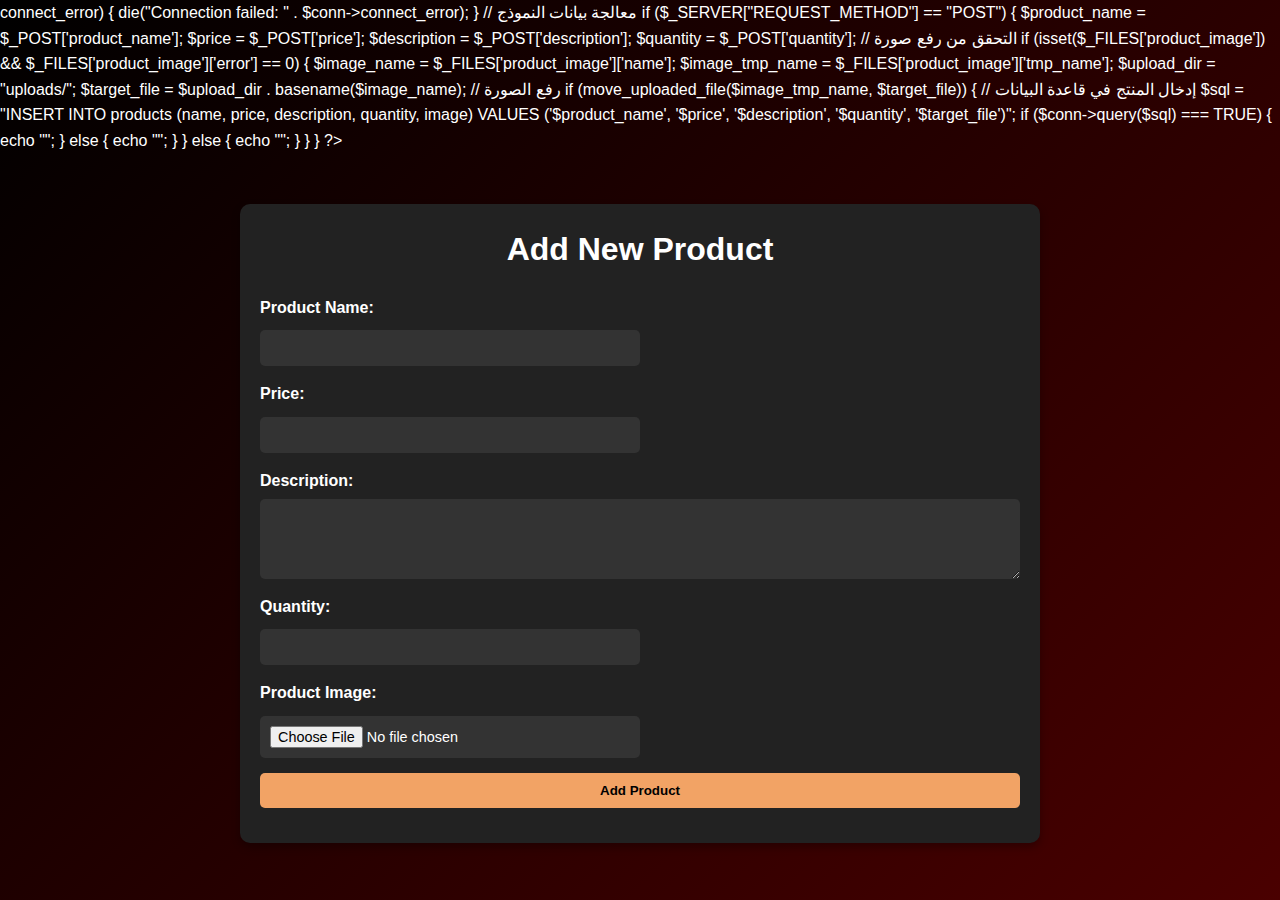
<file: B2/B2/add_product.HTML>
<?php
// اتصال بقاعدة البيانات
$conn = new mysqli('localhost', 'root', '', 'b2store'); // تعديل القيم حسب إعداداتك

if ($conn->connect_error) {
    die("Connection failed: " . $conn->connect_error);
}

// معالجة بيانات النموذج
if ($_SERVER["REQUEST_METHOD"] == "POST") {
    $product_name = $_POST['product_name'];
    $price = $_POST['price'];
    $description = $_POST['description'];
    $quantity = $_POST['quantity'];

    // التحقق من رفع صورة
    if (isset($_FILES['product_image']) && $_FILES['product_image']['error'] == 0) {
        $image_name = $_FILES['product_image']['name'];
        $image_tmp_name = $_FILES['product_image']['tmp_name'];
        $upload_dir = "uploads/";
        $target_file = $upload_dir . basename($image_name);

        // رفع الصورة
        if (move_uploaded_file($image_tmp_name, $target_file)) {
            // إدخال المنتج في قاعدة البيانات
            $sql = "INSERT INTO products (name, price, description, quantity, image) 
                    VALUES ('$product_name', '$price', '$description', '$quantity', '$target_file')";
            if ($conn->query($sql) === TRUE) {
                echo "<script>alert('Product added successfully!');</script>";
            } else {
                echo "<script>alert('Error adding product: " . $conn->error . "');</script>";
            }
        } else {
            echo "<script>alert('Error uploading image.');</script>";
        }
    }
}
?>
<!DOCTYPE html>
<html lang="en">
<head>
    <meta charset="UTF-8">
    <meta name="viewport" content="width=device-width, initial-scale=1.0">
    <title>Add Product</title>
    <link rel="stylesheet" href="styles.css">
    <style>
        body {
            font-family: Arial, sans-serif;
            background: linear-gradient(135deg, #000000, #4a0000);
            color: #fff;
            margin: 0;
            padding: 0;
        }
        .container {
            max-width: 800px;
            margin: 50px auto;
            padding: 20px;
            background: #222;
            border-radius: 10px;
            box-shadow: 0 4px 8px rgba(0, 0, 0, 0.3);
        }
        .container h1 {
            text-align: center;
            margin-bottom: 20px;
        }
        form {
            display: flex;
            flex-direction: column;
        }
        form label {
            margin-bottom: 5px;
            font-weight: bold;
        }
        form input, form textarea, form button {
            margin-bottom: 15px;
            padding: 10px;
            border-radius: 5px;
            border: none;
        }
        form input, form textarea {
            background: #333;
            color: #fff;
        }
        form button {
            background: #f2a365;
            color: #000;
            cursor: pointer;
            font-weight: bold;
            transition: background 0.3s;
        }
        form button:hover {
            background: #d18b4a;
        }
    </style>
</head>
<body>
    <div class="container">
        <h1>Add New Product</h1>
        <form method="POST" enctype="multipart/form-data">
            <label for="product_name">Product Name:</label>
            <input type="text" id="product_name" name="product_name" required>

            <label for="price">Price:</label>
            <input type="number" id="price" name="price" step="0.01" required>

            <label for="description">Description:</label>
            <textarea id="description" name="description" rows="4" required></textarea>

            <label for="quantity">Quantity:</label>
            <input type="number" id="quantity" name="quantity" required>

            <label for="product_image">Product Image:</label>
            <input type="file" id="product_image" name="product_image" accept="image/*" required>

            <button type="submit">Add Product</button>
        </form>
    </div>
</body>
</html>
</file>
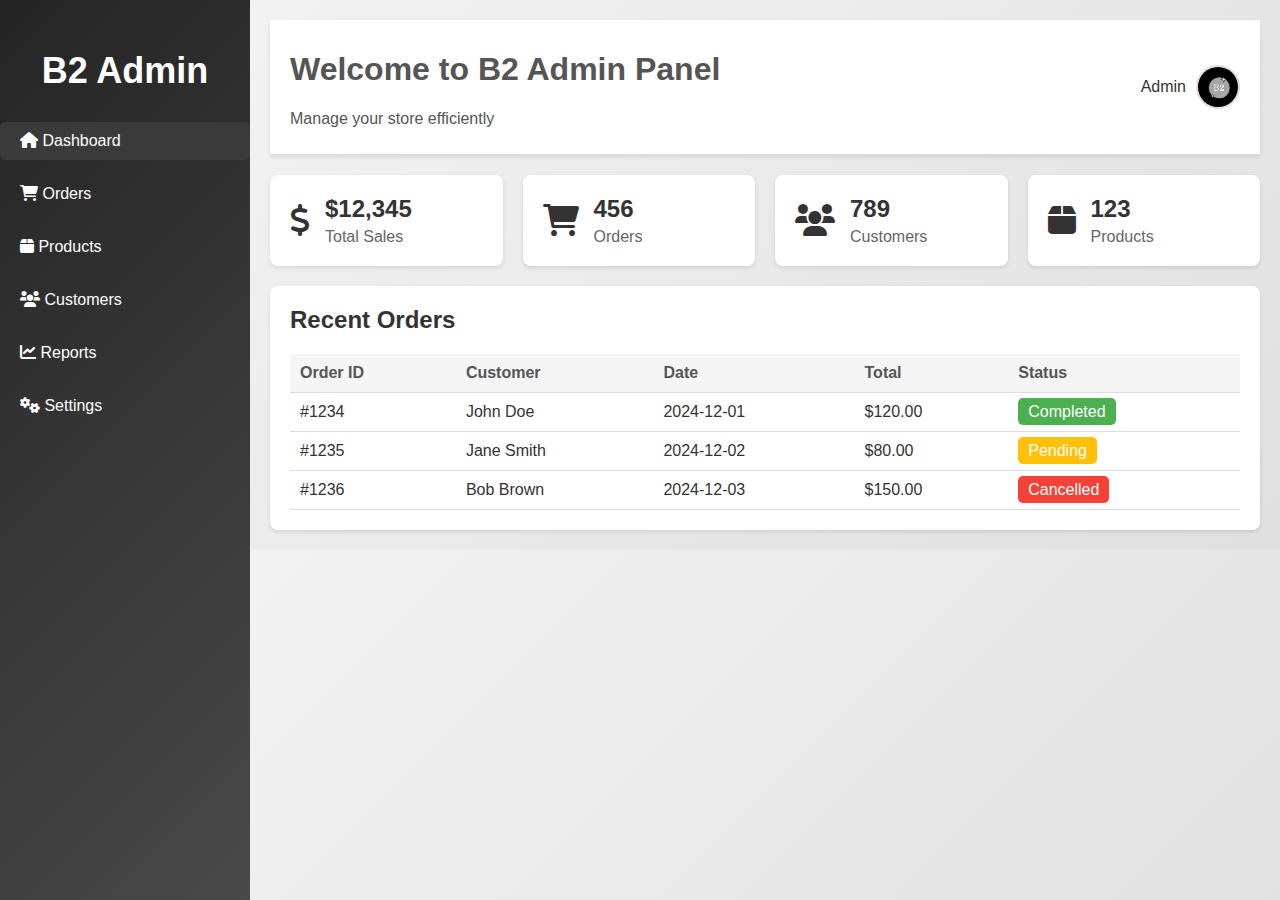
<file: B2/B2/Admin Dashboard.html>
<!DOCTYPE html>
<html lang="en">

<head>
    <meta charset="UTF-8">
    <meta name="viewport" content="width=device-width, initial-scale=1.0">
    <title>B2 Admin Panel</title>
    <link rel="stylesheet" href="admin dashborde.css">
    <link rel="stylesheet" href="https://cdnjs.cloudflare.com/ajax/libs/font-awesome/6.0.0-beta3/css/all.min.css">
    
</head>


<body>
    <div class="admin-container">
        <!-- Sidebar -->
        <aside class="sidebar">
            <div class="logo">
                <h2>B2 Admin</h2>
            </div>
            <nav class="menu">
                <ul>
                    <li><a href="Admin Dashboard.html" class="active"><i class="fas fa-home"></i> Dashboard</a></li>
                    <li><a href="order.html"><i class="fas fa-shopping-cart"></i> Orders</a></li>
                    <li><a href="index.html"><i class="fas fa-box"></i> Products</a></li>
                    <li><a href="Customer.html"><i class="fas fa-users"></i> Customers</a></li>
                    <li><a href="Report.html"><i class="fas fa-chart-line"></i> Reports</a></li>
                    <li><a href="Settings.html"><i class="fas fa-cogs"></i> Settings</a></li>
                </ul>
            </nav>
        </aside>

        <!-- Main Content -->
        <main class="main-content">
            <header class="admin-header">
                <div class="welcome-msg">
                    <h1>Welcome to B2 Admin Panel</h1>
                    <p>Manage your store efficiently</p>
                </div>
                <div class="profile">
                    <span class="profile-name">Admin</span>
                    <img src="IMG/B2.jpg" alt="Admin" class="profile-img">
                </div>
            </header>

            <section class="dashboard">
                <div class="dashboard-stats">
                    <div class="stat-item">
                        <i class="fas fa-dollar-sign"></i>
                        <div>
                            <h2>$12,345</h2>
                            <p>Total Sales</p>
                        </div>
                    </div>
                    <div class="stat-item">
                        <i class="fas fa-shopping-cart"></i>
                        <div>
                            <h2>456</h2>
                            <p>Orders</p>
                        </div>
                    </div>
                    <div class="stat-item">
                        <i class="fas fa-users"></i>
                        <div>
                            <h2>789</h2>
                            <p>Customers</p>
                        </div>
                    </div>
                    <div class="stat-item">
                        <i class="fas fa-box"></i>
                        <div>
                            <h2>123</h2>
                            <p>Products</p>
                        </div>
                    </div>
                </div>
            </section>

            <section class="recent-orders">
                <h2>Recent Orders</h2>
                <table>
                    <thead>
                        <tr>
                            <th>Order ID</th>
                            <th>Customer</th>
                            <th>Date</th>
                            <th>Total</th>
                            <th>Status</th>
                        </tr>
                    </thead>
                    <tbody>
                        <tr>
                            <td>#1234</td>
                            <td>John Doe</td>
                            <td>2024-12-01</td>
                            <td>$120.00</td>
                            <td><span class="status completed">Completed</span></td>
                        </tr>
                        <tr>
                            <td>#1235</td>
                            <td>Jane Smith</td>
                            <td>2024-12-02</td>
                            <td>$80.00</td>
                            <td><span class="status pending">Pending</span></td>
                        </tr>
                        <tr>
                            <td>#1236</td>
                            <td>Bob Brown</td>
                            <td>2024-12-03</td>
                            <td>$150.00</td>
                            <td><span class="status cancelled">Cancelled</span></td>
                        </tr>
                    </tbody>
                </table>
            </section>
        </main>
    </div>
</body>

</html>
</file>
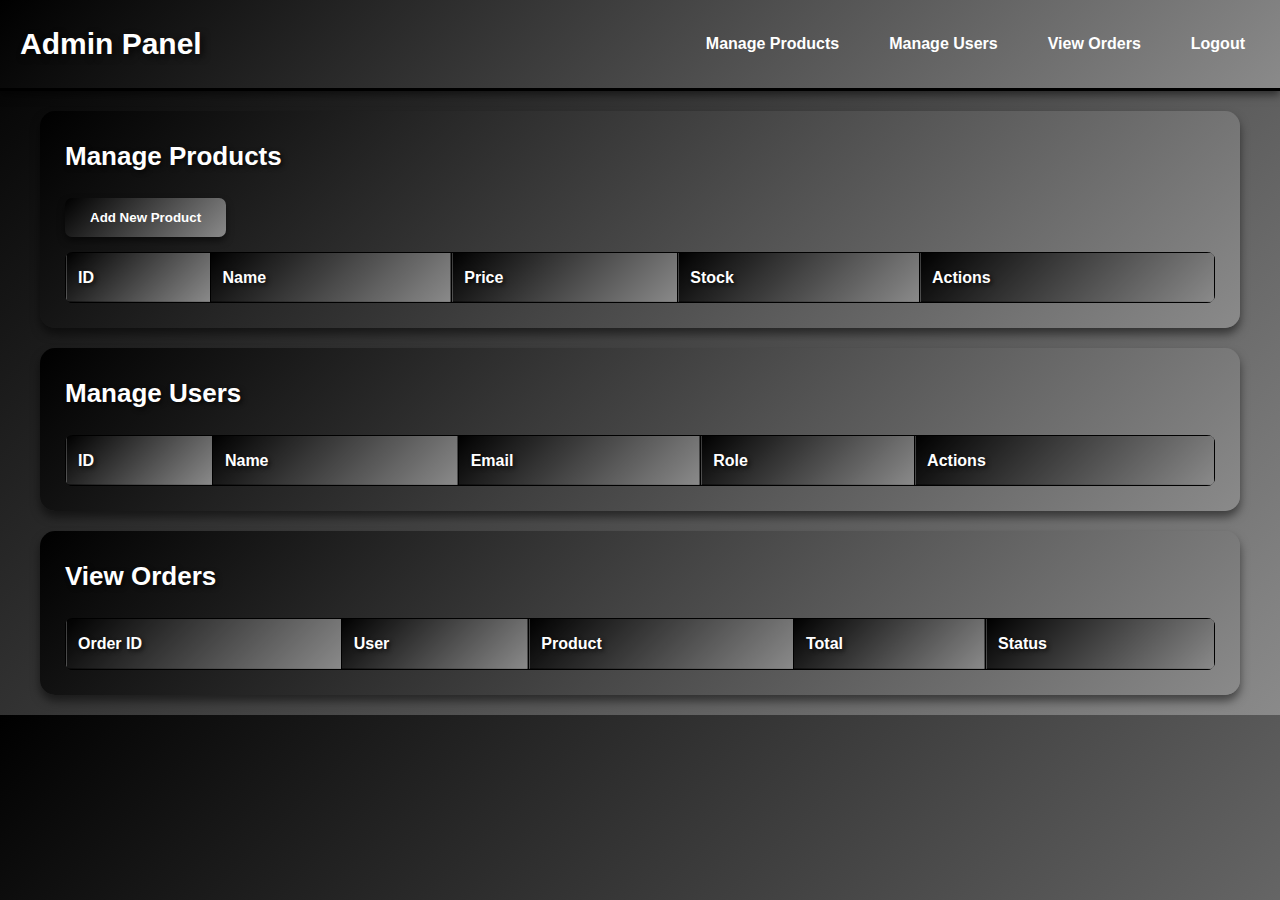
<file: B2/B2/ADMIN.HTML>
<!DOCTYPE html>
<html lang="en">
<head>
    <meta charset="UTF-8">
    <meta name="viewport" content="width=device-width, initial-scale=1.0">
    <title>Admin Panel</title>
    <link rel="stylesheet" href="ADMIN.CSS">
</head>
<body>
    <header class="admin-header">
        <div class="logo">Admin Panel</div>
        <nav>
            <ul class="nav-links">
                <li><a href="#products">Manage Products</a></li>
                <li><a href="#users">Manage Users</a></li>
                <li><a href="order.html">View Orders</a></li>
                <li><a href="logout.html">Logout</a></li>
            </ul>
        </nav>
    </header>

    <section id="products" class="admin-section">
        <h2>Manage Products</h2>
        <button onclick="openProductForm()">Add New Product</button>
        <table>
            <thead>
                <tr>
                    <th>ID</th>
                    <th>Name</th>
                    <th>Price</th>
                    <th>Stock</th>
                    <th>Actions</th>
                </tr>
            </thead>
            <tbody id="product-list">
                <!-- Product rows will be dynamically inserted here -->
            </tbody>
        </table>
    </section>

    <section id="users" class="admin-section">
        <h2>Manage Users</h2>
        <table>
            <thead>
                <tr>
                    <th>ID</th>
                    <th>Name</th>
                    <th>Email</th>
                    <th>Role</th>
                    <th>Actions</th>
                </tr>
            </thead>
            <tbody id="user-list">
                <!-- User rows will be dynamically inserted here -->
            </tbody>
        </table>
    </section>

    <section id="orders" class="admin-section">
        <h2>View Orders</h2>
        <table>
            <thead>
                <tr>
                    <th>Order ID</th>
                    <th>User</th>
                    <th>Product</th>
                    <th>Total</th>
                    <th>Status</th>
                </tr>
            </thead>
            <tbody id="order-list">
                <!-- Order rows will be dynamically inserted here -->
            </tbody>
        </table>
    </section>

    <div id="product-form" class="modal">
        <div class="modal-content">
            <span class="close" onclick="closeProductForm()">&times;</span>
            <h2>Add/Edit Product</h2>
            <form id="product-form">
                <label for="product-name">Name:</label>
                <input type="text" id="product-name" name="name" required>
                <label for="product-price">Price:</label>
                <input type="number" id="product-price" name="price" required>
                <label for="product-stock">Stock:</label>
                <input type="number" id="product-stock" name="stock" required>
                <button type="submit">Save</button>
            </form>
        </div>
    </div>

    <script>
        // JavaScript to manage modal visibility
        function openProductForm() {
            document.getElementById('product-form').style.display = 'block';
        }

        function closeProductForm() {
            document.getElementById('product-form').style.display = 'none';
        }
    </script>
</body>
</html>
</file>
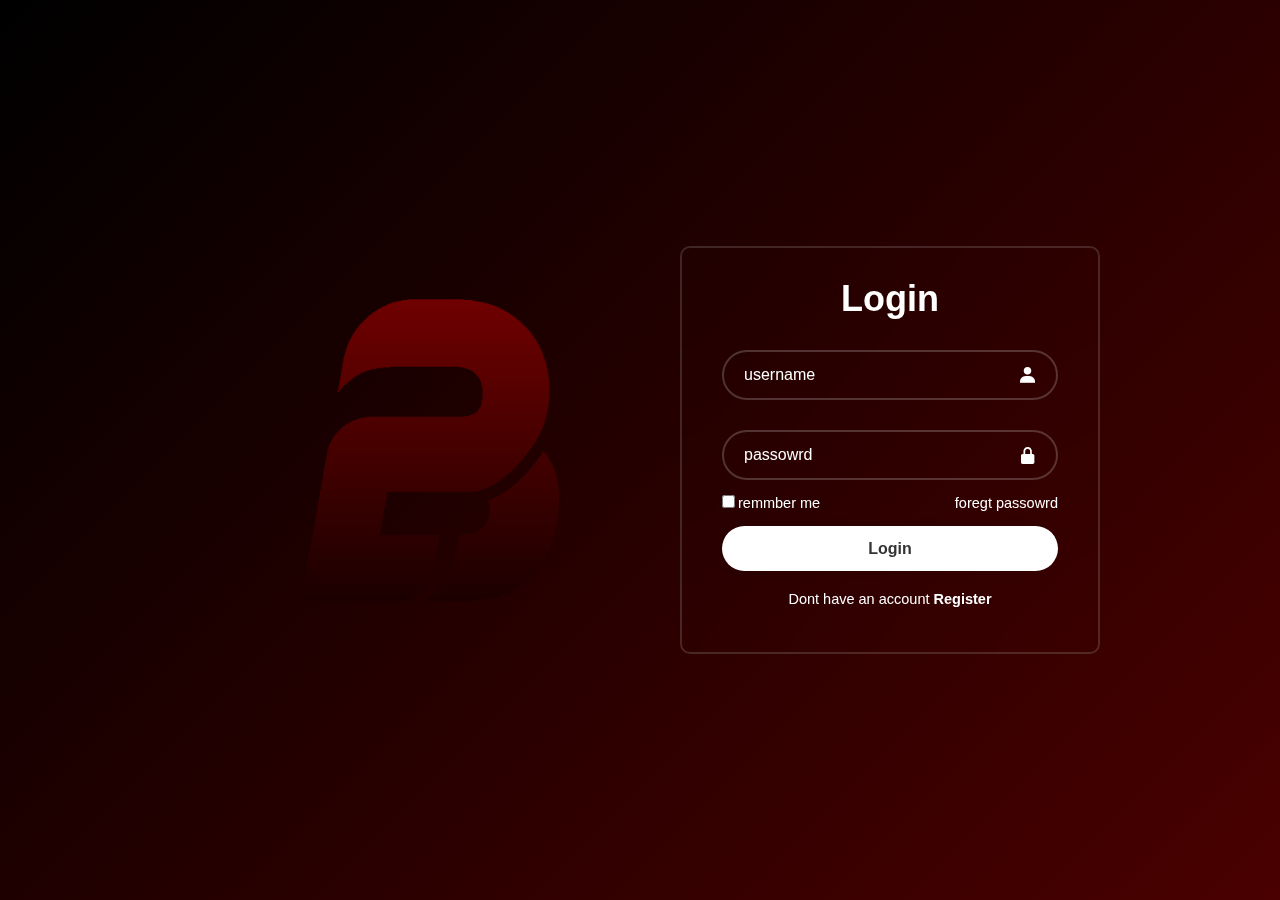
<file: B2/B2/login panal.html>
<!DOCTYPE html>
<html lang="en">
<head>
    <meta charset="UTF-8">
    <meta name="viewport" content="width=device-width, initial-scale=1.0">
    <title>Document</title>
    <link rel="stylesheet" href="loginpanal.css">
    <link href='https://unpkg.com/boxicons@2.1.4/css/boxicons.min.css' rel='stylesheet'>
    
</head>

<body>
   <img src="IMG/LogoGassem.png" alt="" width="500px" height="500px">
<div class="test">
    
    <form action="">
    <h1>Login</h1>
    <div class="input-box">
        <input type="text" placeholder="username">
        <i class='bx bxs-user'></i>
    </div>
    <div class="input-box">
        <input type="password" placeholder="passowrd" required>
        <i class='bx bxs-lock-alt' ></i>
    </div>
    <div class="remmber-forget">
        <label><input type="checkbox">remmber me</label>
     <a href="#">foregt passowrd</a>
    </div>

    <button type="submit" class="btn">Login</button>
    <div class="register-link">
    <p>Dont have an account <a href="registry.html">Register</a></p>
</div>

    </form>
</div>
</body>
</html>
</file>
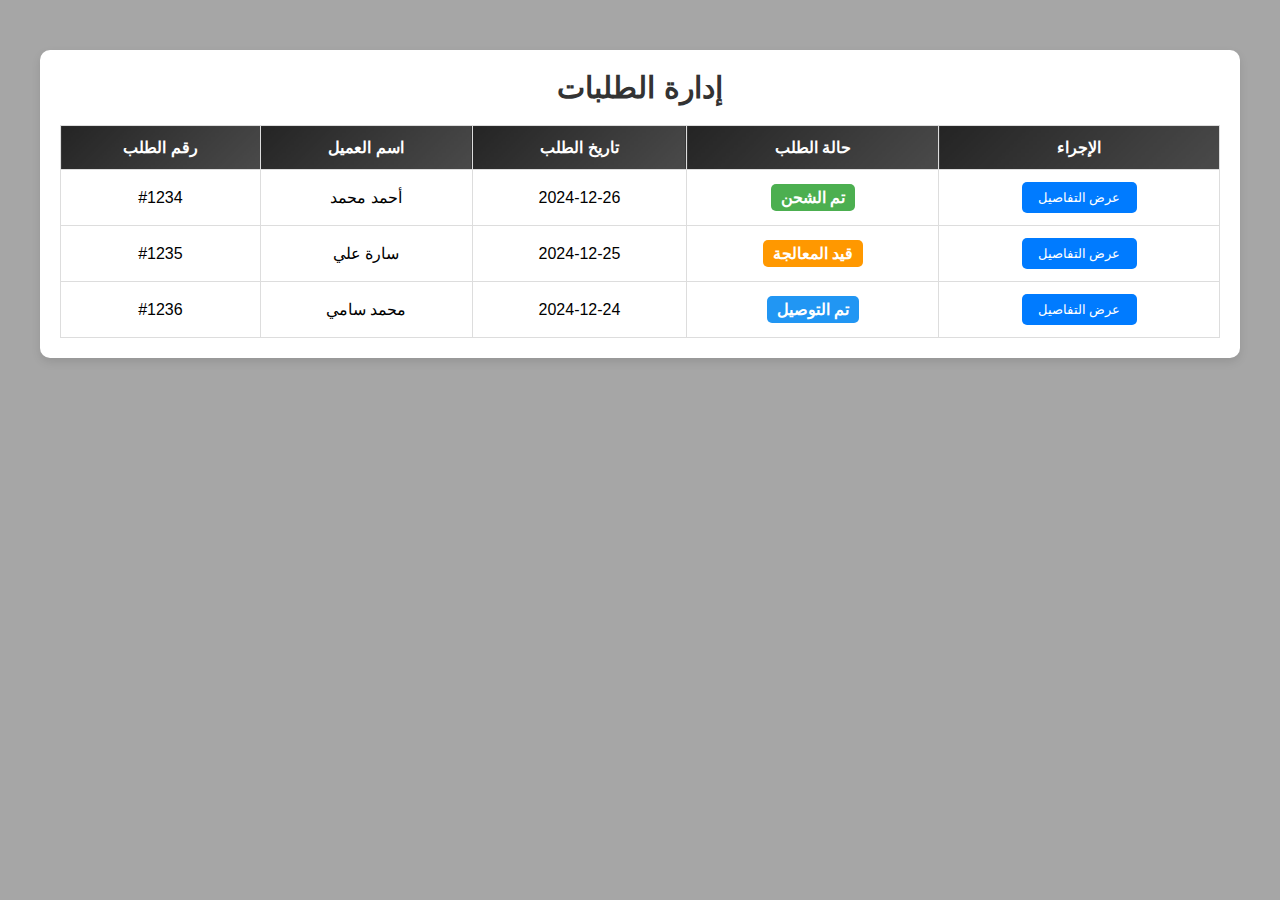
<file: B2/B2/order.html>
<!DOCTYPE html>
<html lang="ar">
<head>
    <meta charset="UTF-8">
    <meta name="viewport" content="width=device-width, initial-scale=1.0">
    <title>طلبات العملاء</title>
    <link rel="stylesheet" href="order.css">
</head>
<body>
    <div class="container">
        <header>
            <h1>إدارة الطلبات</h1>
        </header>
        
        <table class="orders-table">
            <thead>
                <tr>
                    <th>رقم الطلب</th>
                    <th>اسم العميل</th>
                    <th>تاريخ الطلب</th>
                    <th>حالة الطلب</th>
                    <th>الإجراء</th>
                </tr>
            </thead>
            <tbody>
                <tr>
                    <td>#1234</td>
                    <td>أحمد محمد</td>
                    <td>2024-12-26</td>
                    <td><span class="status shipped">تم الشحن</span></td>
                    <td><button class="btn">عرض التفاصيل</button></td>
                </tr>
                <tr>
                    <td>#1235</td>
                    <td>سارة علي</td>
                    <td>2024-12-25</td>
                    <td><span class="status pending">قيد المعالجة</span></td>
                    <td><button class="btn">عرض التفاصيل</button></td>
                </tr>
                <tr>
                    <td>#1236</td>
                    <td>محمد سامي</td>
                    <td>2024-12-24</td>
                    <td><span class="status delivered">تم التوصيل</span></td>
                    <td><button class="btn">عرض التفاصيل</button></td>
                </tr>
            </tbody>
        </table>
    </div>
</body>
</html>
</file>
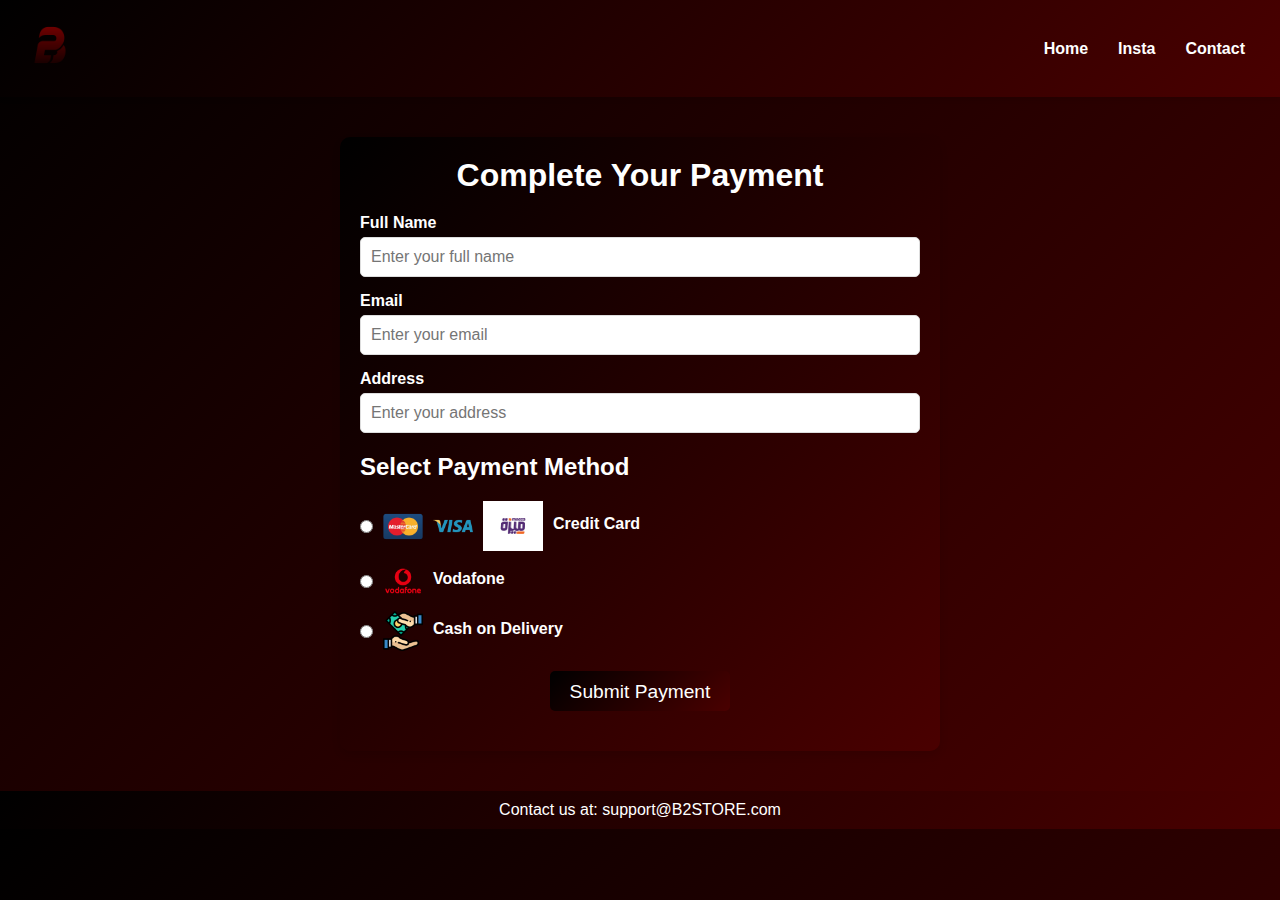
<file: B2/B2/payment.html>
<!DOCTYPE html>
<html lang="en">
<head>
    <meta charset="UTF-8">
    <meta name="viewport" content="width=device-width, initial-scale=1.0">
    <title>Payment - B2 Store</title>
    <link rel="stylesheet" href="Payment.css">
    
</head>
<body>
    <header>
        <div class="logo"><img src="IMG/LogoGassem.png" alt="" width="60px" height="60px"></div>
        <nav>
            <ul>
                <li><a href="index.html">Home</a></li>
                <li><a href="payment.html" class="active">Insta</a></li>
                <li><a href="#contact">Contact</a></li>
            </ul>
        </nav>
    </header>

    <section id="payment">
        <div class="container">
            <h1>Complete Your Payment</h1>
            <form id="payment-form">
                <div class="form-group">
                    <label for="name">Full Name</label>
                    <input type="text" id="name" name="name" placeholder="Enter your full name" required>
                </div>

                <div class="form-group">
                    <label for="email">Email</label>
                    <input type="email" id="email" name="email" placeholder="Enter your email" required>
                </div>

                <div class="form-group">
                    <label for="address">Address</label>
                    <input type="text" id="address" name="address" placeholder="Enter your address" required>
                </div>

                <h2>Select Payment Method</h2>
                <div class="payment-options">
                    <div class="payment-option">
                        <input type="radio" id="credit-card" name="payment-method" value="Credit Card" required>
                        <img src="./IMG/card.png" alt="Credit Card" width="40" height="40">
                        <img src="./IMG/visa.png" alt="Visa" width="40" height="40">
                        <img src="IMG/images.png" alt="Other Payment" width="60" height="50">
                        <label for="credit-card">Credit Card</label>
                    </div>
                    <div class="payment-option">
                        <input type="radio" id="vodafone" name="payment-method" value="Vodafone">
                        <img src="IMG/vodafone.png" alt="Vodafone payment method icon" width="40" height="40">
                        <label for="vodafone">Vodafone</label>
                    </div>
                    <div id="vodafone-details" class="hidden">
                        <div class="form-group">
                            <label for="vodafone-number">Vodafone Number</label>
                            <input type="text" id="vodafone-number" name="vodafone-number" placeholder="Enter your Vodafone number">
                        </div>
                    </div>
                    <div class="payment-option">
                        <input type="radio" id="cod" name="payment-method" value="Cash on Delivery">
                        <img src="./IMG/payment-method.png" alt="Cash on Delivery payment method icon" width="40" height="40">
                        <label for="cod">Cash on Delivery</label>
                    </div>
                </div>

                <div id="credit-card-details" class="hidden">
                    <h3>Credit Card Details</h3>
                    <div class="form-group">
                        <label for="card-number">Card Number</label>
                        <input type="text" id="card-number" name="card-number" placeholder="1234 5678 9012 3456" required maxlength="16">
                    </div>
                    <div class="form-group">
                        <label for="expiry-date">Expiry Date</label>
                        <input type="text" id="expiry-date" name= "expiry-date" placeholder="10/26" required maxlength="5">
                    </div>
                    <div class="form-group">
                        <label for="cvv">CVV</label>
                        <input type="text" id="cvv" name="cvv" placeholder="123" required maxlength="3">
                    </div>
                </div>

                <button type="submit" class="pay-btn">Submit Payment</button>
            </form>
        </div>
    </section>

    <footer>
        <p>Contact us at: support@B2STORE.com</p>
    </footer>

    <script>
        // Toggle visibility of payment method details
        const paymentOptions = document.querySelectorAll('input[name="payment-method"]');
        const creditCardDetails = document.getElementById('credit-card-details');
        const vodafoneDetails = document.getElementById('vodafone-details');

        paymentOptions.forEach(option => {
            option.addEventListener('change', function () {
                if (this.value === 'Credit Card') {
                    creditCardDetails.classList.remove('hidden');
                    vodafoneDetails.classList.add('hidden');
                } else if (this.value === 'Vodafone') {
                    vodafoneDetails.classList.remove('hidden');
                    creditCardDetails.classList.add('hidden');
                } else {
                    creditCardDetails.classList.add('hidden');
                    vodafoneDetails.classList.add('hidden');
                }
            });
        });

        // Handle form submission
        const paymentForm = document.getElementById('payment-form');
        paymentForm.addEventListener('submit', function (event) {
            event.preventDefault();
            alert('Payment submitted successfully!');
        });
    </script>

    <style>
        .hidden {
            display: none;
        }
    </style>
</body>
</html>
</file>
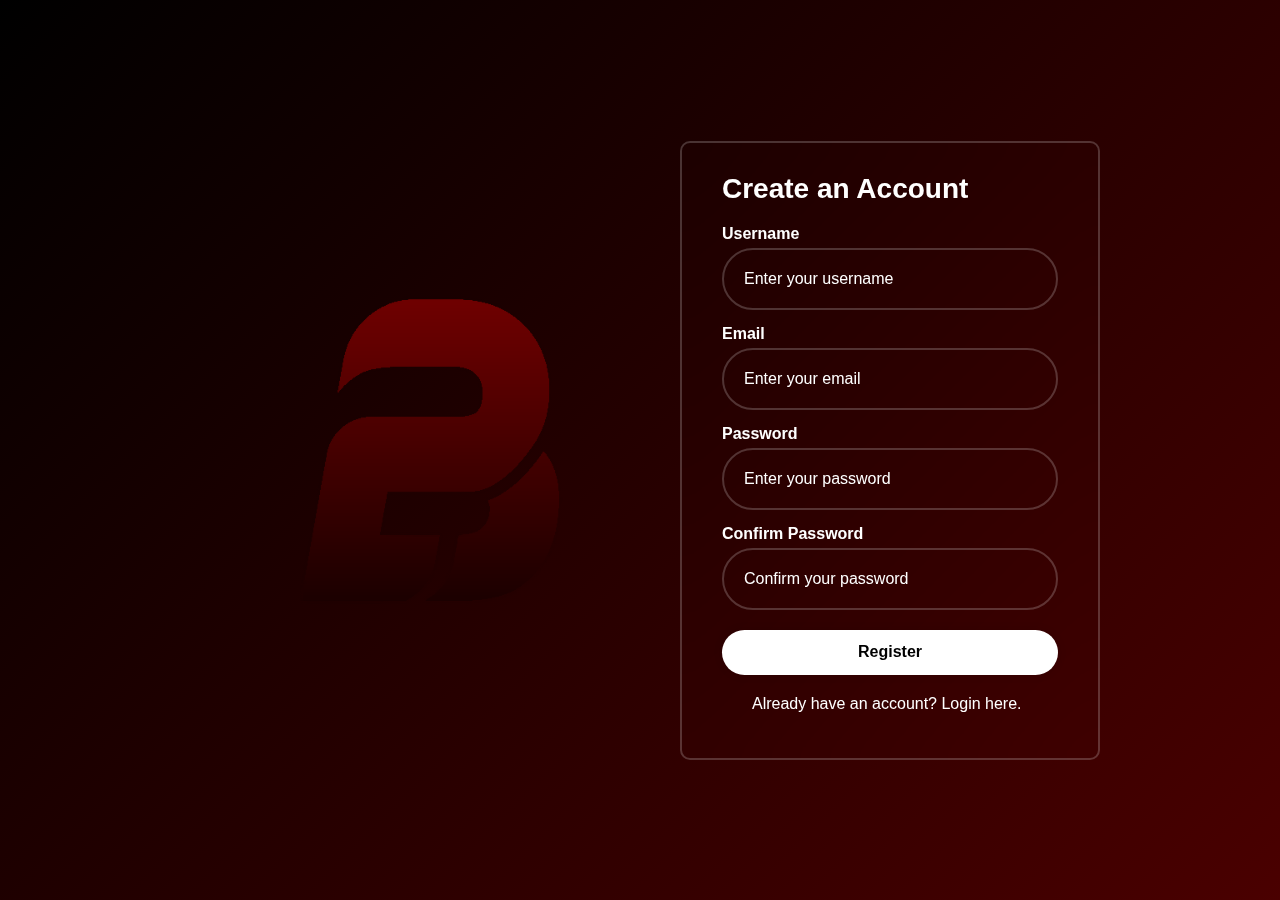
<file: B2/B2/registry.html>
<!DOCTYPE html>
<html lang="en">
<head>
    <meta charset="UTF-8">
    <meta name="viewport" content="width=device-width, initial-scale=1.0">
    <title>Register</title>
    <link rel="stylesheet" href="registry.css">
    <link href='https://unpkg.com/boxicons@2.1.4/css/boxicons.min.css' rel='stylesheet'>

</head>
<body>
    <img src="IMG/LogoGassem.png" alt="" width="500px" height="500px">
    <div class="register-container">
        <form action="">
        <h1>Create an Account</h1>
        
            <div class="form-group">
                <label for="username">Username</label>
                <input type="text" id="username" name="username" placeholder="Enter your username" required>
            </div>
            <div class="form-group">
                <label for="email">Email</label>
                <input type="email" id="email" name="email" placeholder="Enter your email" required>
            </div>
            <div class="form-group">
                <label for="password">Password</label>
                <input type="password" id="password" name="password" placeholder="Enter your password" required>
          </div>
            <div class="form-group">
                <label for="confirm-password">Confirm Password</label>
                <input type="password" id="confirm-password" name="confirm-password" placeholder="Confirm your password" required>
            
            <button type="submit">Register</button>
            <br>
            <div class="login">
                <p>Already have an account? <a href="login panal.html">Login here.</a></p>
            </div>
       
        </div> 
    </form>
    </div>
    
</body>
</html>
</file>
<file: B2/B2/styles.css>
* {
    margin: 0;
    padding: 0;
    box-sizing: border-box;
}

/* إعدادات عامة */
body {
    font-family: 'Poppins', Arial, sans-serif; /* تعيين خط Poppins كخط افتراضي */
    margin: 0; /* إزالة الهوامش الافتراضية */
    padding: 0; /* إزالة التوسيط الافتراضي */
    line-height: 1.6; /* تعيين ارتفاع السطر لتوفير مسافة بين النصوص */
    color: #ffffff; /* تعيين لون النص الأساسي */
    background: #f4f4f4; /* تعيين الخلفية بلون رمادي فاتح */
    resize: vertical; /* السماح بتغيير الحجم بشكل عمودي */
    max-width: 100%; /* تعيين الحد الأقصى للعرض ليكون 100% */
}
a {
    text-decoration: none; /* إزالة التسطير من الروابط */
    color: inherit; /* تعيين اللون ليكون نفس لون النص المحيط */
}

h1, h2 {
    text-align: center; /* محاذاة العناوين إلى المنتصف */
}

/* رأس الصفحة */
header {
    background: linear-gradient(135deg, #000000, #4a0000); /* تدرج لوني من الأسود إلى الأحمر الداكن */
    color: rgb(255, 255, 255); /* تعيين لون النص ليكون أبيض */
    padding: 10px 20px; /* إضافة مسافة داخلية للرأس */
    display: flex; /* استخدام Flexbox لتوزيع المحتويات */
    justify-content: space-between; /* توزيع المحتويات من اليسار واليمين */
    align-items: center; /* محاذاة العناصر عموديًا في المنتصف */
    position: sticky; /* جعل الرأس ثابتًا عند التمرير */
    top: 0; /* جعل الرأس يظهر دائمًا في الأعلى */
    z-index: 1000; /* تحديد طبقة أعلى من باقي العناصر */
    box-shadow: 0 4px 6px rgba(0, 0, 0, 0.1); /* إضافة ظل خفيف للرأس */
}

header .logo {
    font-size: 1.8em; /* تكبير حجم الخط لاسم الشعار */
    font-weight: bold; /* جعل النص عريض */
    letter-spacing: 2px; /* إضافة مسافة بين الحروف */
}

header .nav-links {
    list-style: none; /* إزالة التعداد النقطي من قائمة الروابط */
    display: flex; /* استخدام Flexbox لترتيب الروابط بشكل أفقي */
    gap: 20px; /* إضافة مسافة بين الروابط */
}

header .nav-links li {
    margin: 0; /* إزالة المسافة بين العناصر */
}

header .nav-links a {
    color: white; /* تعيين لون الروابط إلى الأبيض */
    font-size: 1em; /* تعيين حجم الخط للروابط */
    font-weight: bold; /* جعل الروابط عريضة */
    transition: color 0.3s, transform 0.3s ease; /* إضافة تأثيرات للانتقال بين الحالة الطبيعية والحالة عند التفاعل */
}

header .nav-links a:hover {
    color: #c30000; /* تغيير لون الرابط عند التمرير عليه */
    transform: scale(1.05); /* تكبير الرابط قليلًا عند التفاعل */
}

header .nav-links a.active {
    color: #750000; /* تغيير اللون عند التحديد */
}

/* قسم عن الشركة */
.about-section {
    background: linear-gradient(135deg, #000000, #4a0000); /* تدرج لوني مماثل للرأس */
    padding: 60px 20px; /* إضافة مسافة داخلية */
    text-align: center; /* محاذاة النص في المنتصف */
}

.about-section h2, .about-section p {
    color: #ffffff; /* تعيين لون النص إلى الأبيض */
}

.about-section p {
    font-size: 1.1em; /* تكبير حجم النص */
    margin: 20px auto; /* إضافة مسافة بين الفقرات */
    max-width: 600px; /* تحديد الحد الأقصى لعرض الفقرة */
}

/* قسم المنتجات */
.products-section {
    padding: 60px 20px; /* إضافة مسافة داخلية */
    background: linear-gradient(135deg, #000000, #4a0000); /* تدرج لوني مماثل لبقية الأقسام */
}

.products-section .product-grid {
    display: flex; /* استخدام Flexbox لترتيب المنتجات بشكل أفقي */
    flex-wrap: wrap; /* السماح بتغليف العناصر عندما لا توجد مساحة كافية */
    justify-content: center; /* محاذاة العناصر إلى المنتصف */
    gap: 20px; /* إضافة مسافة بين العناصر */
}

.product {
    background: rgb(0, 0, 0); /* تعيين الخلفية إلى اللون الأسود */
    border-radius: 10px; /* إضافة حواف دائرية للمنتجات */
    box-shadow: 0 4px 8px rgba(0, 0, 0, 0.1); /* إضافة ظل خفيف للمنتجات */
    padding: 20px; /* إضافة مسافة داخلية */
    text-align: center; /* محاذاة النص في المنتصف */
    width: 250px; /* تعيين عرض ثابت للمنتجات */
    transition: transform 0.3s ease, box-shadow 0.3s ease; /* إضافة تأثيرات الحركة عند التفاعل */
}

.product:hover {
    transform: scale(1.05); /* تكبير المنتج عند التمرير عليه */
    box-shadow: 0 4px 15px rgba(0, 0, 0, 0.3); /* إضافة ظل أكبر عند التفاعل */
}

.product img {
    max-width: 100%; /* تعيين عرض الصورة ليكون 100% من عرض العنصر */
    border-radius: 10px; /* إضافة حواف دائرية للصورة */
    margin-bottom: 15px; /* إضافة مسافة أسفل الصورة */
}

.product h3 {
    font-size: 1.2em; /* تكبير حجم الخط لعنوان المنتج */
    margin-bottom: 10px; /* إضافة مسافة أسفل العنوان */
}

.product .btn {
    background: #fffcfc; /* تعيين لون خلفية الزر إلى الأحمر الداكن */
    color: rgb(0, 0, 0); /* تعيين لون النص في الزر إلى الأسود */
    padding: 10px 15px; /* إضافة مسافة داخلية للزر */
    font-size: 1em; /* تعيين حجم الخط للزر */
    border: none; /* إزالة الحد حول الزر */
    border-radius: 5px; /* إضافة حواف دائرية للزر */
    transition: background 0.3s ease; /* إضافة تأثير للانتقال بين الألوان عند التفاعل */
}

.product .btn:hover {
    background: #ff1111; /* تغيير اللون عند التمرير على الزر */
}

/* الفوتر */
.main-footer {
    text-align: center; /* محاذاة النص في المنتصف */
    padding: 20px 0; /* إضافة مسافة داخلية */
    background: linear-gradient(135deg, #000000, #4a0000); /* تدرج لوني مشابه لبقية الأقسام */
    color: white; /* تعيين لون النص إلى الأبيض */
    font-size: 1em; /* تعيين حجم الخط */
    position: relative; /* تحديد الوضع النسبي للعنصر */
}

h3 {
    color: #ffffff; /* تعيين لون العناوين الفرعية إلى الأحمر الداكن */
}

h1 {
    color: #ffffff; /* تعيين لون العنوان الرئيسي إلى الأبيض */
}

/* تنسيق الإدخال و الاختيارات */
input, select {
    width: 50%; /* تقليل العرض إلى 50% */
    padding: 8px; /* تقليل المسافة الداخلية */
    margin: 5px 0; /* إضافة مسافة بين الحقول */
    border-radius: 5px; /* إضافة حواف دائرية */
    font-size: 0.9em; /* تقليل حجم الخط */
}

select {
    background-color: #ffffff; /* تعيين لون الخلفية لقائمة الاختيارات إلى الأبيض */
}

option {
    color: rgb(0, 0, 0); /* تعيين لون النص في خيارات الاختيار إلى الأسود */
}

/* تنسيق الاستجابة للأجهزة الصغيرة */
@media (max-width: 768px) {
    .actions {
        flex-direction: column;
        gap: 10px;
    }
    .actions a {
        width: 100%;
        text-align: center;
    }
}
</file>
<file: B2/B2/admin dashborde.css>
/* General Styles */
body {
    margin: 0;
    font-family: Arial, sans-serif;
    background: linear-gradient(135deg, #f5f5f5, #e0e0e0);
    color: #333;
}

.admin-container {
    display: flex;
}

/* Sidebar */
.sidebar {
    width: 250px;
    background: linear-gradient(135deg, #242424, #4a4a4a);
    color: #fff;
    height: 100vh;
    position: fixed;
    padding: 20px 0;
}

.sidebar .logo {
    text-align: center;
    font-size: 1.5rem;
    margin-bottom: 30px;
}

.sidebar .menu ul {
    list-style: none;
    padding: 0;
}

.sidebar .menu ul li {
    margin: 15px 0;
}

.sidebar .menu ul li a {
    color: #fff;
    text-decoration: none;
    padding: 10px 20px;
    display: block;
    border-radius: 5px;
    transition: background 0.3s;
}

.sidebar .menu ul li a.active, .sidebar .menu ul li a:hover {
    background: #3a3a3a;
}

/* Main Content */
.main-content {
    margin-left: 250px;
    padding: 20px;
    flex: 1;
}

.admin-header {
    display: flex;
    justify-content: space-between;
    align-items: center;
    padding: 10px 20px;
    background: #fff;
    border-bottom: 1px solid #ddd;
    box-shadow: 0 2px 4px rgba(0, 0, 0, 0.1);
    margin-bottom: 20px;
}

.admin-header .welcome-msg {
    color: #555;
}

.admin-header .profile {
    display: flex;
    align-items: center;
}

.admin-header .profile-img {
    width: 40px;
    height: 40px;
    border-radius: 50%;
    margin-left: 10px;
    border: 2px solid #ddd;
}

/* Dashboard Stats */
.dashboard-stats {
    display: flex;
    gap: 20px;
    margin-bottom: 20px;
}

.stat-item {
    flex: 1;
    background: #fff;
    padding: 20px;
    border-radius: 8px;
    box-shadow: 0 2px 4px rgba(0, 0, 0, 0.1);
    display: flex;
    align-items: center;
    gap: 15px;
}

.stat-item i {
    font-size: 2rem;
    color: #333;
}

.stat-item h2 {
    margin: 0;
    font-size: 1.5rem;
}

.stat-item p {
    margin: 5px 0 0;
    color: #666;
}

/* Recent Orders */
.recent-orders {
    background: #fff;
    padding: 20px;
    border-radius: 8px;
    box-shadow: 0 2px 4px rgba(0, 0, 0, 0.1);
}

.recent-orders h2 {
    margin: 0 0 20px;
}

.recent-orders table {
    width: 100%;
    border-collapse: collapse;
}

.recent-orders table th, .recent-orders table td {
    text-align: left;
    padding: 10px;
    border-bottom: 1px solid #ddd;
}

.recent-orders table th {
    background: #f5f5f5;
    color: #555;
}

.status {
    padding: 5px 10px;
    border-radius: 5px;
    text-align: center;
    color: #fff;
}

.status.completed {
    background: #4caf50;
}

.status.pending {
    background: #ffc107;
}

.status.cancelled {
    background: #f44336;
}
</file>
<file: B2/B2/loginpanal.css>
@import url('https://fonts.googleapis.com/css2?family=Poppins:ital,wght@0,100;0,200;0,300;0,400;0,500;0,600;0,700;0,800;0,900;1,100;1,200;1,300;1,400;1,500;1,600;1,700;1,800;1,900&display=swap');

*{
    font-family: "poppinms" , sans-serif;
    margin: 0;
    padding: 0;
    box-sizing: border-box;
}

body{

    display: flex;
    justify-content: center;
    align-items: center;
    min-height: 100vh;
    background: linear-gradient(135deg, #000000, #4a0000);
    background-size: cover;
    background-position:center ;
}

.test{
    width: 420px;
    background: transparent;
    color: #ffffff;
    border: 2px solid rgba(215, 215, 215, 0.175);
    backdrop-filter: blur(20px);
    border-radius: 10px;
   padding: 30px 40px;
   
}

.test h1{
    font-size: 36px;
    text-align: center;
}
.test .input-box{
    position: relative;
    width: 100%;
    height: 50px;
    margin: 30px 0;
}
.input-box input{
    width: 100%;
    height: 100%;
    background: transparent;
    border: none;
    outline: none;
    border: 2px solid rgba( 255, 255, 255, .2); 
    border-radius: 40px;
    font-size: 16px;
    color: #ffff;
    padding: 20px 45px 20px 20px;

}.input-box input::placeholder{
    color: #ffff;
}
.input-box i{
    position: absolute;
    right: 20px;
    top: 50%;
    transform: translateY(-50%);
    font-size: 20px;
}
.test .remmber-forget{
    
    display: flex;
    justify-content: space-between;
    font-size: 14.5px;
    margin: -15px 0 15px ;

}
.remmber-forget label input{
accent-color: #ffff;
margin-right: 3px;
    
}
.remmber-forget a{
    color: #ffff;
    text-decoration: none;
}
.remmber-forget a:hover{
text-decoration: underline;
}

.test .btn{
    width: 100%;
    height: 45px;
    background-color: #ffff;
    border: none;
    outline: none;
    border-radius: 40px;
    box-shadow: 0 0 10px rgba( 0, 0, 0, .1);
    cursor: pointer;
    font-size: 16px;
    color: #333;
    font-weight: 600;
}
.test .register-link{
    font-size: 14.5px;
    text-align: center;
    margin: 20px 0 15px;
}

.register-link p a{
    color: #ffff;
    text-decoration: none;
    font-weight: 600;

}
.register-link p a:hover{
    text-decoration: underline;
    
}
</file>
<file: B2/B2/order.css>
* {
    margin: 0;
    padding: 0;
    box-sizing: border-box;
}

body {
    font-family: Arial, sans-serif;
    background-color: #a6a6a6;
}

.container {
    max-width: 1200px;
    margin: 50px auto;
    padding: 20px;
    background-color: #fff;
    border-radius: 10px;
    box-shadow: 0 4px 10px rgba(0, 0, 0, 0.1);
}

header {
    text-align: center;
    margin-bottom: 20px;
}

header h1 {
    font-size: 30px;
    color: #333;
}

.orders-table {
    width: 100%;
    border-collapse: collapse;
}

.orders-table th, .orders-table td {
    padding: 12px;
    text-align: center;
    border: 1px solid #ddd;
}

.orders-table th {
    background: linear-gradient(135deg, #242424, #4a4a4a);
    color: #fff;
}

.orders-table tbody tr:hover {
    background-color: #f1f1f1;
}

.status {
    padding: 5px 10px;
    border-radius: 5px;
    font-weight: bold;
}

.status.shipped {
    background-color: #4CAF50;
    color: white;
}

.status.pending {
    background-color: #FF9800;
    color: white;
}

.status.delivered {
    background-color: #2196F3;
    color: white;
}

.btn {
    padding: 8px 16px;
    background-color: #007bff;
    color: white;
    border: none;
    border-radius: 5px;
    cursor: pointer;
}

.btn:hover {
    background-color: #0056b3;
}
</file>
<file: B2/B2/Payment.css>
/* القواعد العامة */
*{
    margin: 0;
    padding: 0;
    box-sizing: border-box;
}
body {
    font-family: 'Poppins', Arial, sans-serif; /* تعيين الخط المستخدم في الصفحة */
    margin: 0; /* إزالة الهوامش الافتراضية حول الصفحة */
    padding: 0; /* إزالة التوسيط الافتراضي */
    background: linear-gradient(135deg, #000000, #4a0000); /* تدرج لوني من الأسود إلى الأحمر الداكن كخلفية للصفحة */
    color: #ffffff; /* تعيين لون النص الأساسي */
}

/* رأس الصفحة */
header {
    background: linear-gradient(135deg, #000000, #4a0000); /* تدرج لوني مشابه لخلفية الصفحة */
    color: #fff; /* تعيين لون النص إلى الأبيض */
    padding: 15px 20px; /* إضافة مسافة داخلية حول الرأس */
    display: flex; /* استخدام Flexbox لترتيب المحتويات بشكل أفقي */
    justify-content: space-between; /* توزيع العناصر بين اليسار واليمين */
    align-items: center; /* محاذاة العناصر عموديًا في المنتصف */
    box-shadow: 0 2px 5px rgba(0, 0, 0, 0.1); /* إضافة ظل خفيف تحت الرأس */
}

/* الشعار في الرأس */
header .logo {
    font-size: 1.8em; /* تكبير حجم الخط لاسم الشعار */
    font-weight: bold; /* جعل النص عريضًا */
    text-transform: uppercase; /* تحويل النص إلى أحرف كبيرة */
}

/* قائمة التنقل في الرأس */
header nav ul {
    list-style: none; /* إزالة التعداد النقطي من القائمة */
    display: flex; /* استخدام Flexbox لعرض العناصر بشكل أفقي */
    margin: 0; /* إزالة الهوامش */
    padding: 0; /* إزالة التوسيط */
}

/* عناصر قائمة التنقل */
header nav ul li {
    margin: 0 15px; /* إضافة مسافة بين العناصر في القائمة */
}

/* الروابط في قائمة التنقل */
header nav ul li a {
    color: #fff; /* تعيين لون النص في الروابط إلى الأبيض */
    text-decoration: none; /* إزالة التسطير من الروابط */
    font-weight: bold; /* جعل النص عريضًا */
    transition: color 0.3s ease; /* إضافة تأثير الانتقال عند تغيير اللون */
}

/* تغيير لون الرابط عند التفاعل أو التحديد */
header nav ul li a.active,
header nav ul li a:hover {
    color: #ffffff; /* جعل النص أبيض عند التفاعل */
}

/* إعدادات الحاوية الرئيسية */
.container {
    max-width: 600px; /* تحديد الحد الأقصى لعرض الحاوية */
    margin: 40px auto; /* محاذاة الحاوية في المنتصف مع إضافة مسافة خارجية من الأعلى */
    padding: 20px; /* إضافة مسافة داخلية للحاوية */
    background: linear-gradient(135deg, #000000, #4a0000); /* تدرج لوني مشابه لبقية الصفحة */
    border-radius: 10px; /* إضافة حواف دائرية للحاوية */
    box-shadow: 0 4px 8px rgba(0, 0, 0, 0.1); /* إضافة ظل خفيف حول الحاوية */
}

/* العناوين الرئيسية */
h1 {
    text-align: center; /* محاذاة النص في المنتصف */
    margin-bottom: 20px; /* إضافة مسافة أسفل العنوان */
    font-size: 2em; /* تكبير حجم الخط */
    color: #ffffff; /* تعيين لون النص إلى الأبيض */
}

/* العناوين الثانوية */
h2 {
    font-size: 1.5em; /* تكبير حجم الخط */
    margin: 20px 0; /* إضافة مسافة من الأعلى والأسفل */
    color: #ffffff; /* تعيين لون النص إلى الأبيض */
}

/* إعدادات الحقول في النموذج */
form .form-group {
    margin-bottom: 15px; /* إضافة مسافة أسفل كل حقل */
}

/* إعدادات التسمية (الملصقات) في النموذج */
form label {
    display: block; /* جعل التسمية تظهر في سطر منفصل */
    font-weight: bold; /* جعل النص عريضًا */
    margin-bottom: 5px; /* إضافة مسافة أسفل التسمية */
    color: #ffffff; /* تعيين لون النص إلى الأبيض */
}

/* تنسيق المدخلات في النموذج */
form input[type="text"],
form input[type="email"],
form input[type="month"] {
    width: 100%; /* جعل المدخلات بعرض كامل الحاوية */
    padding: 10px; /* إضافة مسافة داخلية في المدخلات */
    border: 1px solid #ddd; /* تعيين حد خفيف حول المدخلات */
    border-radius: 5px; /* إضافة حواف دائرية للمدخلات */
    font-size: 1em; /* تعيين حجم الخط في المدخلات */
}

/* تأثير التفاعل عند التركيز على المدخلات */
form input[type="text"]:focus,
form input[type="email"]:focus,
form input[type="month"]:focus {
    outline: none; /* إزالة الإطار الأزرق عند التركيز */
}

/* إعدادات خيارات الدفع */
.payment-options {
    display: flex; /* استخدام Flexbox لترتيب العناصر بشكل عمودي */
    flex-direction: column; /* ترتيب العناصر بشكل عمودي */
    gap: 10px; /* إضافة مسافة بين العناصر */
    margin-bottom: 20px; /* إضافة مسافة أسفل المجموعة */
}

/* تنسيق كل خيار من خيارات الدفع */
.payment-option {
    display: flex; /* استخدام Flexbox لترتيب المحتويات بشكل أفقي */
    align-items: center; /* محاذاة العناصر عموديًا في المنتصف */
    gap: 10px; /* إضافة مسافة بين العناصر */
}

/* تنسيق تفاصيل بطاقة الائتمان */
#credit-card-details {
    margin-top: 20px; /* إضافة مسافة من الأعلى */
    background: linear-gradient(135deg, #000000, #4a0000);/* تعيين خلفية فاتحة لفراغ التفاصيل */
    padding: 15px; /* إضافة مسافة داخلية */
    border-radius: 5px; /* إضافة حواف دائرية للتفاصيل */
}

/* إخفاء العناصر عند الحاجة */
.hidden {
    display: none; /* إخفاء العنصر عند إضافة هذه الفئة */
}

/* زر الدفع */
.pay-btn {
    background: linear-gradient(135deg, #000000, #4a0000); /* تدرج لوني مشابه لبقية العناصر */
    color: #fff; /* تعيين لون النص إلى الأبيض */
    font-size: 1.2em; /* تكبير حجم الخط */
    padding: 10px 20px; /* إضافة مسافة داخلية للزر */
    border: none; /* إزالة الحدود حول الزر */
    border-radius: 5px; /* إضافة حواف دائرية للزر */
    cursor: pointer; /* تغيير الشكل إلى يد عند التفاعل مع الزر */
    display: block; /* جعل الزر يعرض بشكل منفصل */
    margin: 20px auto; /* محاذاة الزر في المنتصف */
    transition: background 0.3s ease; /* إضافة تأثير عند التفاعل مع الزر */
}

/* تأثير التفاعل عند تمرير الفأرة فوق الزر */
.pay-btn:hover {
    background: #000000; /* تغيير اللون إلى الأسود عند التمرير */
}

/* الفوتر */
footer {
    text-align: center; /* محاذاة النص في المنتصف */
    padding: 10px 0; /* إضافة مسافة داخلية */
    background: linear-gradient(135deg, #000000, #4a0000); /* تدرج لوني مشابه لبقية الأقسام */
    color: #fff; /* تعيين لون النص إلى الأبيض */
    margin-top: 40px; /* إضافة مسافة من الأعلى */
}
/* تعديل حجم الحقول */
input[type="text"], input[type="email"], input[type="number"] {
    width: 300px;
    height: 40px;
    font-size: 16px;
    padding: 5px;
    border: 1px solid #ccc;
    border-radius: 5px;
}

/* تعديل زر الإرسال */
button {
    width: 150px;
    height: 40px;
    font-size: 16px;
    background: linear-gradient(135deg, #000000, #4a0000);
    color: white;
    border: none;
    border-radius: 5px;
    cursor: pointer;
    inline-size: inherit;
}

button:hover {
    background: linear-gradient(135deg, #000000, #4a0000);
}
</file>
<file: B2/B2/registry.css>
@import url('https://fonts.googleapis.com/css2?family=Poppins:ital,wght@0,100;0,200;0,300;0,400;0,500;0,600;0,700;0,800;0,900;1,100;1,200;1,300;1,400;1,500;1,600;1,700;1,800;1,900&display=swap');

/* General Reset */
*{
    font-family: "poppinms" , sans-serif;
    margin: 0;
    padding: 0;
    box-sizing: border-box;
}
body, h1, p, label, input, button, a {
    margin: 0;
    padding: 0;
    box-sizing: border-box;
}

body {
    display: flex;
    justify-content: center;
    align-items: center;
    min-height: 100vh;
    background: linear-gradient(135deg, #000000, #4a0000);
    background-size: cover;
    background-position:center ;
    
    
}

.register-container {
    width: 420px;
    background: transparent;
    color: #ffff;
    border: 2px solid rgba( 255, 255, 255, .2);
    backdrop-filter: blur(20px);
    border-radius: 10px;
   padding: 30px 40px;
   
}


.register-container h1 {
    margin-bottom: 20px;
    font-size: 28px;
    color: #ffffff;

    backdrop-filter: blur(20px);
}

.register-form {
    display: flex;
    flex-direction: column;
}

.form-group {
    margin-bottom: 15px;
    text-align: left;
}

label {
    margin-bottom: 5px;
    display: block;
    font-weight: bold;
    color: #ffffff;
}

input {
    width: 100%;
    height: 100%;
    background: transparent;
    border: none;
    outline: none;
    border: 2px solid rgba(255, 255, 255, 0.2); 
    border-radius: 40px;
    font-size: 16px;
    color: #ffff;
    padding: 20px 45px 20px 20px;
    
}

input:focus {
    color: #ffff;
}

button {
    width: 100%;
    height: 45px;
    background-color: #ffff;
    border: none;
    outline: none;
    border-radius: 40px;
    box-shadow: 0 0 10px rgba( 0, 0, 0, .1);
    cursor: pointer;
    font-size: 16px;
    color: #000000;
    font-weight: 600;
    margin-top: 20px;
}


a {
    color: #ffffff;
    text-decoration: none;
    transition: color 0.3s;
}

a:hover {
    color: #0d0b0b;
}
p .a{
    font-size: 14.5px;
    text-align: center;
    margin: 20px 0 15px;
    
}
.form-group input::placeholder{
    color: #fff;
}
 

.login p{
    margin-top: 20px;
    margin-left: 30px;
}
a{
    text-decoration: none;
   color: rgb(255, 255, 255);
}
</file>
<file: B2/B2/ADMIN.CSS>
/* General Reset */
*{
    margin: 0;
    padding: 0;
    box-sizing: border-box;
}body, h1, h2, h3, p, ul, ol, li, a, button {
    margin: 0;
    padding: 0;
    box-sizing: border-box;
}

body {
    font-family: 'Roboto', sans-serif;
    background: linear-gradient(135deg, #000000, #8a8a8a);
    color: #ffffff;
    line-height: 1.6;
    transition: background 0.3s ease-in-out, color 0.3s ease-in-out;
}

header.admin-header {
    background: linear-gradient(135deg, #000000, #8a8a8a);
    padding: 20px;
    display: flex;
    justify-content: space-between;
    align-items: center;
    border-bottom: 3px solid #000000;
    box-shadow: 0 4px 8px rgba(0, 0, 0, 0.5);
}

header.admin-header .logo {
    font-size: 30px;
    font-weight: bold;
    text-shadow: 3px 3px 7px rgba(0, 0, 0, 0.7);
    color: #ffffff;
}

header.admin-header .nav-links {
    list-style: none;
    display: flex;
}

header.admin-header .nav-links li {
    margin-left: 20px;
}

header.admin-header .nav-links a {
    color: #fff;
    text-decoration: none;
    font-weight: bold;
    transition: color 0.3s, background 0.3s;
    padding: 8px 15px;
    border-radius: 7px;
}

header.admin-header .nav-links a:hover {
    color: #ffffff;
    background: linear-gradient(135deg, #000000, #8a8a8a);
}

.admin-section {
    padding: 25px;
    margin: 20px auto;
    background: linear-gradient(135deg, #000000, #8a8a8a);
    border-radius: 15px;
    box-shadow: 0 6px 10px rgba(0, 0, 0, 0.5);
    max-width: 1200px;
    transition: transform 0.3s ease, box-shadow 0.3s ease;
    
}

.admin-section:hover {
    transform: translateY(-5px);
    box-shadow: 0 10px 15px rgba(0, 0, 0, 0.7);
}

.admin-section h2 {
    margin-bottom: 20px;
    text-shadow: 2px 2px 5px rgba(0, 0, 0, 0.7);
    color: #ffffff;
    font-size: 26px;
    font-family: 'Roboto', sans-serif;
}

.admin-section table {
    width: 100%;
    border-collapse: collapse;
    margin-top: 15px;
    background: rgba(0, 0, 0, 0.8);
    border-radius: 8px;
    overflow: hidden;
}

.admin-section table th, .admin-section table td {
    border: 1px solid #000000;
    padding: 12px;
    text-align: left;
    color: #ffffff;
}

.admin-section table th {
    background: linear-gradient(135deg, #000000, #8a8a8a);
    color: #fff;
    text-shadow: 2px 2px 4px rgba(0, 0, 0, 0.7);
}

.admin-section table tr:hover {
    background: rgba(156, 156, 156, 0.2);
}

button {
    background: linear-gradient(135deg, #000000, #8a8a8a);
    color: #fff;
    border: none;
    padding: 12px 25px;
    border-radius: 7px;
    cursor: pointer;
    font-weight: bold;
    transition: background 0.3s ease, transform 0.3s ease;
    box-shadow: 0 4px 7px rgba(0, 0, 0, 0.5);
}

button:hover {
    opacity: 0.9;
    transform: scale(1.05);
    box-shadow: 0 5px 10px rgba(0, 0, 0, 0.7);
}

.modal {
    display: none;
    position: fixed;
    z-index: 1;
    left: 0;
    top: 0;
    width: 100%;
    height: 100%;
    overflow: auto;
    background-color: rgba(0, 0, 0, 0.6);
}

.modal-content {
    background: linear-gradient(135deg, #000000, #8a8a8a);
    margin: 10% auto;
    padding: 25px;
    width: 50%;
    border-radius: 15px;
    color: #fff;
    box-shadow: 0 6px 12px rgba(0, 0, 0, 0.6);
}

.modal-content .close {
    color: #ffffff;
    float: right;
    font-size: 26px;
    font-weight: bold;
    cursor: pointer;
}

.modal-content .close:hover {
    color: #aaa;
}
</file>
